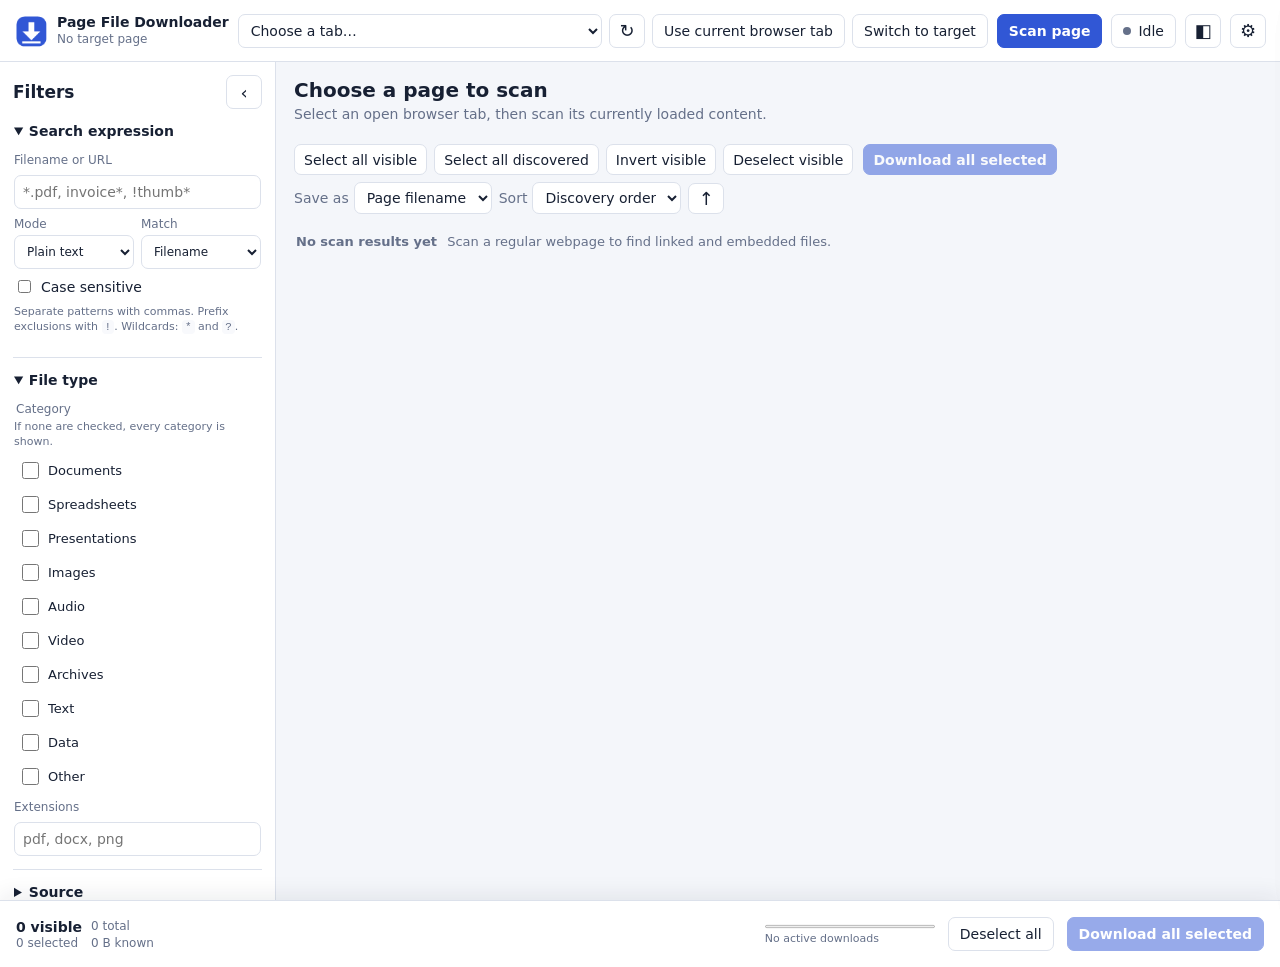
<file: app.html>
<!doctype html>
<html lang="en">
<head>
  <meta charset="utf-8">
  <meta name="viewport" content="width=device-width, initial-scale=1">
  <title>Page File Downloader</title>
  <link rel="icon" href="icons/icon32.png">
  <link rel="stylesheet" href="app.css">
</head>
<body>
  <div class="app-shell">
    <header class="topbar">
      <button id="sidebarToggle" class="icon-button mobile-only" type="button" aria-label="Toggle filters">☰</button>
      <img class="brand-icon" src="icons/icon48.png" alt="">
      <div class="brand">
        <strong>Page File Downloader</strong>
        <span id="targetHost">No target page</span>
      </div>
      <div class="target-controls">
        <label class="sr-only" for="tabSelect">Target browser tab</label>
        <select id="tabSelect" aria-label="Target browser tab">
          <option value="">Choose a tab…</option>
        </select>
        <button id="refreshTabsButton" class="icon-button" type="button" title="Refresh tab list" aria-label="Refresh tab list">↻</button>
        <button id="currentTabButton" class="secondary" type="button">Use current browser tab</button>
        <button id="focusTabButton" class="secondary compact" type="button">Switch to target</button>
      </div>
      <button id="scanButton" class="primary" type="button">Scan page</button>
      <button id="activityButton" class="activity-button" type="button" aria-label="Show download activity">
        <span class="status-dot" aria-hidden="true"></span><span id="activityText">Idle</span>
      </button>
      <button id="sidePanelButton" class="icon-button" type="button" title="Open in side panel" aria-label="Open in side panel">◧</button>
      <button id="settingsButton" class="icon-button" type="button" title="Settings" aria-label="Settings">⚙</button>
    </header>

    <div id="notice" class="notice" role="status" aria-live="polite" hidden></div>

    <div class="workspace">
      <aside id="filterSidebar" class="filter-sidebar" aria-label="Filters">
        <div class="sidebar-heading">
          <h2>Filters</h2>
          <button id="collapseSidebarButton" class="icon-button" type="button" aria-label="Collapse filters">‹</button>
        </div>
        <details open>
          <summary>Search expression</summary>
          <div class="filter-group">
            <label for="searchInput">Filename or URL</label>
            <input id="searchInput" type="search" placeholder="*.pdf, invoice*, !thumb*" autocomplete="off">
            <div class="field-row">
              <label><span>Mode</span>
                <select id="modeSelect">
                  <option value="plain">Plain text</option>
                  <option value="wildcard">Wildcard</option>
                  <option value="regex">Regular expression</option>
                </select>
              </label>
              <label><span>Match</span>
                <select id="matchTargetSelect">
                  <option value="filename">Filename</option>
                  <option value="url">Full URL</option>
                </select>
              </label>
            </div>
            <label class="check"><input id="caseSensitiveInput" type="checkbox"> Case sensitive</label>
            <p class="hint">Separate patterns with commas. Prefix exclusions with <code>!</code>. Wildcards: <code>*</code> and <code>?</code>.</p>
            <p id="filterError" class="field-error" role="alert"></p>
          </div>
        </details>
        <details open>
          <summary>File type</summary>
          <div class="filter-group">
            <fieldset>
              <legend>Category</legend>
              <p class="filter-help">If none are checked, every category is shown.</p>
              <div id="categoryFilters" class="check-grid">
                <label><input type="checkbox" value="document"> Documents</label>
                <label><input type="checkbox" value="spreadsheet"> Spreadsheets</label>
                <label><input type="checkbox" value="presentation"> Presentations</label>
                <label><input type="checkbox" value="image"> Images</label>
                <label><input type="checkbox" value="audio"> Audio</label>
                <label><input type="checkbox" value="video"> Video</label>
                <label><input type="checkbox" value="archive"> Archives</label>
                <label><input type="checkbox" value="text"> Text</label>
                <label><input type="checkbox" value="data"> Data</label>
                <label><input type="checkbox" value="other"> Other</label>
              </div>
            </fieldset>
            <label for="extensionInput">Extensions</label>
            <input id="extensionInput" type="text" placeholder="pdf, docx, png">
          </div>
        </details>
        <details>
          <summary>Source</summary>
          <div class="filter-group">
            <fieldset>
              <legend>Source type</legend>
              <p class="filter-help">If none are checked, every source is shown.</p>
              <div id="sourceFilters" class="check-grid">
                <label><input type="checkbox" value="anchor"> Links</label>
                <label><input type="checkbox" value="image"> Images</label>
                <label><input type="checkbox" value="video"> Video</label>
                <label><input type="checkbox" value="audio"> Audio</label>
                <label><input type="checkbox" value="background-image"> CSS backgrounds</label>
                <label><input type="checkbox" value="structured-data"> Structured data</label>
                <label><input type="checkbox" value="visible-text"> Page text</label>
                <label><input type="checkbox" value="data-attribute"> Data attributes</label>
              </div>
            </fieldset>
          </div>
        </details>
        <details>
          <summary>Size and availability</summary>
          <div class="filter-group">
            <div class="field-row">
              <label><span>Minimum MB</span><input id="minSizeInput" type="number" min="0" step="0.1"></label>
              <label><span>Maximum MB</span><input id="maxSizeInput" type="number" min="0" step="0.1"></label>
            </div>
            <label for="sizeStateSelect">Size information</label>
            <select id="sizeStateSelect">
              <option value="any">Known or unknown</option>
              <option value="known">Known only</option>
              <option value="unknown">Unknown only</option>
            </select>
            <label for="downloadableSelect">Downloadability</label>
            <select id="downloadableSelect">
              <option value="any">All results</option>
              <option value="yes">Downloadable only</option>
              <option value="no">Unsupported only</option>
            </select>
            <label for="minOccurrencesInput">Minimum occurrences</label>
            <input id="minOccurrencesInput" type="number" min="1" value="1">
          </div>
        </details>
        <div class="sidebar-actions">
          <button id="resetFiltersButton" class="secondary" type="button">Reset filters</button>
          <button id="savePresetButton" class="secondary" type="button">Save preset</button>
          <select id="presetSelect" aria-label="Load filter preset"><option value="">Load preset…</option></select>
        </div>
      </aside>

      <main id="resultArea" class="result-area" tabindex="0">
        <section class="summary-card" aria-labelledby="summaryHeading">
          <div>
            <h1 id="summaryHeading">Choose a page to scan</h1>
            <p id="summaryText">Select an open browser tab, then scan its currently loaded content.</p>
          </div>
          <div id="scanStats" class="scan-stats"></div>
        </section>

        <section class="selection-toolbar" aria-label="Selection and sorting">
          <button id="selectVisibleButton" class="secondary" type="button">Select all visible</button>
          <button id="selectAllButton" class="secondary" type="button">Select all discovered</button>
          <button id="invertVisibleButton" class="secondary" type="button">Invert visible</button>
          <button id="deselectVisibleButton" class="secondary" type="button">Deselect visible</button>
          <button id="toolbarDownloadButton" class="primary toolbar-download" type="button" disabled>Download all selected</button>
          <span class="toolbar-spacer"></span>
          <label class="filename-source" title="Name downloaded files after the page-supplied filename or after the link text (keeping the page-supplied extension)">Save as
            <select id="filenameSourceSelect">
              <option value="page">Page filename</option>
              <option value="linkText">Link text</option>
            </select>
          </label>
          <label>Sort
            <select id="sortSelect">
              <option value="discoveryIndex">Discovery order</option>
              <option value="filename">Filename</option>
              <option value="extension">Extension</option>
              <option value="category">Category</option>
              <option value="sizeBytes">Size</option>
              <option value="hostname">Hostname</option>
              <option value="sourceType">Source</option>
              <option value="occurrenceCount">Occurrences</option>
            </select>
          </label>
          <button id="sortDirectionButton" class="icon-button" type="button" aria-label="Toggle sort direction">↑</button>
        </section>

        <div id="emptyState" class="empty-state">
          <h2>No scan results yet</h2>
          <p>Scan a regular webpage to find linked and embedded files.</p>
        </div>

        <div id="tableWrap" class="table-wrap" hidden>
          <table class="file-table">
            <thead>
              <tr>
                <th class="select-cell"><input id="headerCheckbox" type="checkbox" aria-label="Select all visible files"></th>
                <th>Type</th><th>Filename</th><th>Ext.</th><th>Category</th><th>Size</th>
                <th>Source</th><th>Host</th><th>Found</th><th>Status</th><th>Actions</th>
              </tr>
            </thead>
            <tbody id="resultBody"></tbody>
          </table>
          <button id="loadMoreButton" class="load-more" type="button" hidden>Show 200 more</button>
        </div>
      </main>
    </div>

    <footer class="action-bar">
      <div class="counts">
        <strong id="visibleCount">0 visible</strong><span id="totalCount">0 total</span>
        <span id="selectedCount">0 selected</span><span id="selectedSize">0 B known</span>
      </div>
      <div id="selectionNote" class="selection-note"></div>
      <div class="action-progress"><progress id="downloadProgress" max="1" value="0"></progress><span id="progressText">No active downloads</span></div>
      <button id="deselectAllButton" class="secondary" type="button">Deselect all</button>
      <button id="downloadButton" class="primary download-button" type="button" disabled>Download all selected</button>
    </footer>
  </div>

  <aside id="detailDrawer" class="drawer" aria-labelledby="detailTitle" aria-hidden="true">
    <div class="drawer-header"><h2 id="detailTitle">File details</h2><button id="closeDetailButton" class="icon-button" type="button" aria-label="Close details">×</button></div>
    <div id="detailContent" class="drawer-content"></div>
  </aside>

  <aside id="queueDrawer" class="drawer queue-drawer" aria-labelledby="queueTitle" aria-hidden="true">
    <div class="drawer-header"><h2 id="queueTitle">Download activity</h2><button id="closeQueueButton" class="icon-button" type="button" aria-label="Close download activity">×</button></div>
    <div class="drawer-toolbar">
      <button id="retryAllButton" class="secondary" type="button">Retry failed</button>
      <button id="cancelQueuedButton" class="secondary" type="button">Cancel waiting</button>
      <button id="clearCompletedButton" class="secondary" type="button">Clear finished</button>
    </div>
    <div id="queueContent" class="drawer-content"></div>
  </aside>
  <div id="scrim" class="scrim" hidden></div>
  <div id="liveRegion" class="sr-only" aria-live="polite"></div>
  <script type="module" src="app.js"></script>
</body>
</html>
</file>
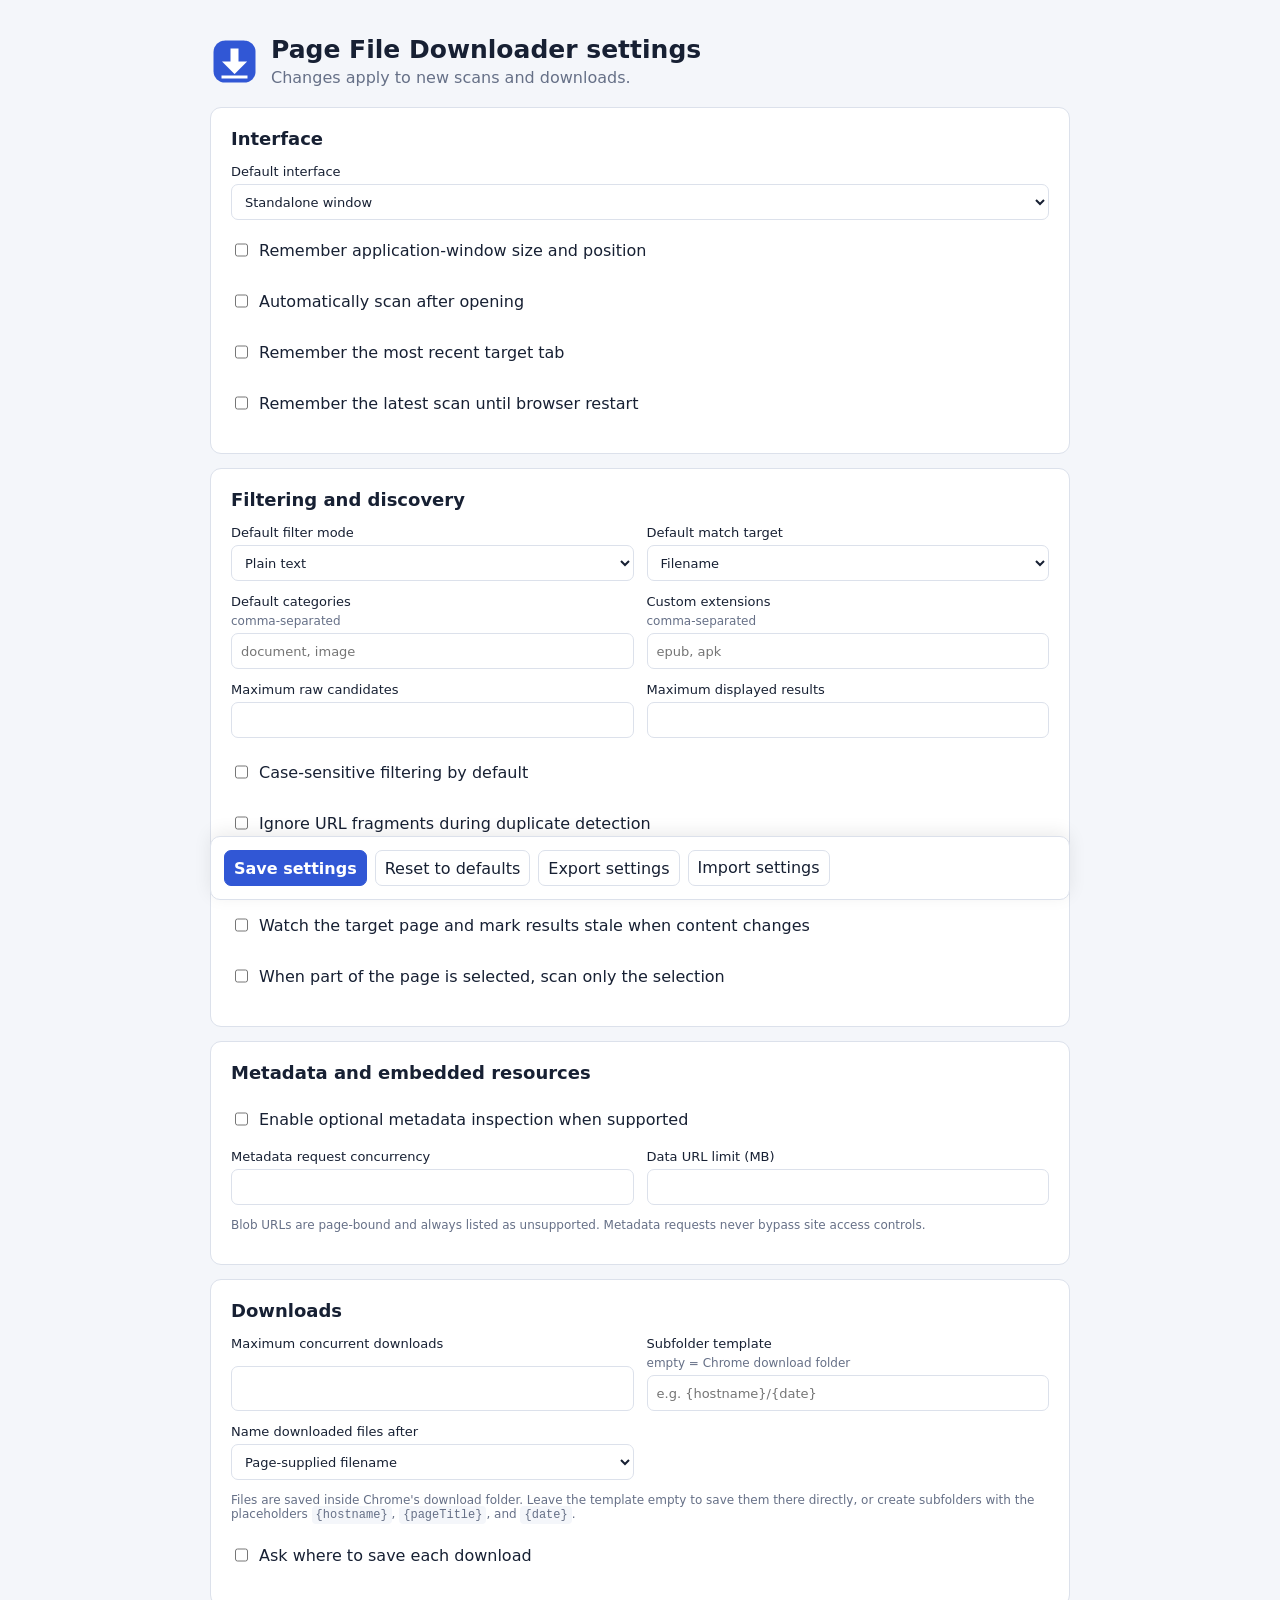
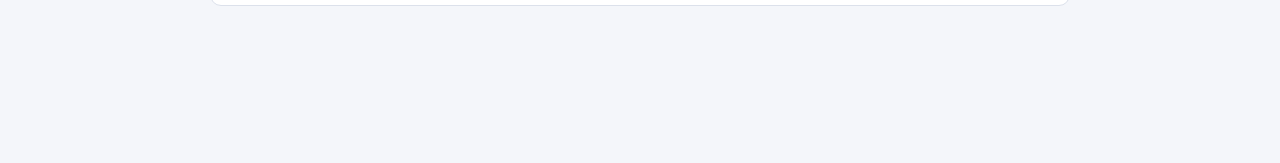
<file: options.html>
<!doctype html>
<html lang="en">
<head>
  <meta charset="utf-8">
  <meta name="viewport" content="width=device-width, initial-scale=1">
  <title>Page File Downloader Settings</title>
  <link rel="stylesheet" href="options.css">
</head>
<body>
  <main>
    <header>
      <img src="icons/icon48.png" alt="">
      <div><h1>Page File Downloader settings</h1><p>Changes apply to new scans and downloads.</p></div>
    </header>
    <form id="settingsForm">
      <section>
        <h2>Interface</h2>
        <label>Default interface
          <select name="defaultInterface"><option value="window">Standalone window</option><option value="sidepanel">Side panel</option></select>
        </label>
        <label class="check"><input name="rememberWindowGeometry" type="checkbox"> Remember application-window size and position</label>
        <label class="check"><input name="autoScan" type="checkbox"> Automatically scan after opening</label>
        <label class="check"><input name="rememberTarget" type="checkbox"> Remember the most recent target tab</label>
        <label class="check"><input name="rememberScan" type="checkbox"> Remember the latest scan until browser restart</label>
      </section>
      <section>
        <h2>Filtering and discovery</h2>
        <div class="grid">
          <label>Default filter mode
            <select name="defaultFilterMode"><option value="plain">Plain text</option><option value="wildcard">Wildcard</option><option value="regex">Regular expression</option></select>
          </label>
          <label>Default match target
            <select name="matchTarget"><option value="filename">Filename</option><option value="url">Full URL</option></select>
          </label>
          <label>Default categories <span>comma-separated</span><input name="defaultCategories" type="text" placeholder="document, image"></label>
          <label>Custom extensions <span>comma-separated</span><input name="customExtensions" type="text" placeholder="epub, apk"></label>
          <label>Maximum raw candidates<input name="maxCandidates" type="number" min="100" max="50000"></label>
          <label>Maximum displayed results<input name="maxDisplayedResults" type="number" min="100" max="20000"></label>
        </div>
        <label class="check"><input name="caseSensitive" type="checkbox"> Case-sensitive filtering by default</label>
        <label class="check"><input name="ignoreFragments" type="checkbox"> Ignore URL fragments during duplicate detection</label>
        <label class="check"><input name="ignoreTrackingParameters" type="checkbox"> Ignore common tracking parameters</label>
        <label class="check"><input name="watchPage" type="checkbox"> Watch the target page and mark results stale when content changes</label>
        <label class="check"><input name="scanSelectionOnly" type="checkbox"> When part of the page is selected, scan only the selection</label>
      </section>
      <section>
        <h2>Metadata and embedded resources</h2>
        <label class="check"><input name="inspectMetadata" type="checkbox"> Enable optional metadata inspection when supported</label>
        <div class="grid">
          <label>Metadata request concurrency<input name="metadataConcurrency" type="number" min="1" max="10"></label>
          <label>Data URL limit (MB)<input name="dataLimitMb" type="number" min="1" max="3"></label>
        </div>
        <p class="hint">Blob URLs are page-bound and always listed as unsupported. Metadata requests never bypass site access controls.</p>
      </section>
      <section>
        <h2>Downloads</h2>
        <div class="grid">
          <label>Maximum concurrent downloads<input name="downloadConcurrency" type="number" min="1" max="12"></label>
          <label>Subfolder template <span>empty = Chrome download folder</span><input name="downloadFolder" type="text" placeholder="e.g. {hostname}/{date}"></label>
          <label>Name downloaded files after
            <select name="filenameSource"><option value="page">Page-supplied filename</option><option value="linkText">Link text (keeps the page-supplied extension)</option></select>
          </label>
        </div>
        <p class="hint">Files are saved inside Chrome's download folder. Leave the template empty to save them there directly, or create subfolders with the placeholders <code>{hostname}</code>, <code>{pageTitle}</code>, and <code>{date}</code>.</p>
        <label class="check"><input name="askWhereToSave" type="checkbox"> Ask where to save each download</label>
      </section>
      <div class="actions">
        <button class="primary" type="submit">Save settings</button>
        <button id="resetButton" type="button">Reset to defaults</button>
        <button id="exportButton" type="button">Export settings</button>
        <label class="file-button">Import settings<input id="importInput" type="file" accept="application/json,.json"></label>
        <span id="status" role="status" aria-live="polite"></span>
      </div>
    </form>
  </main>
  <script type="module" src="options.js"></script>
</body>
</html>
</file>
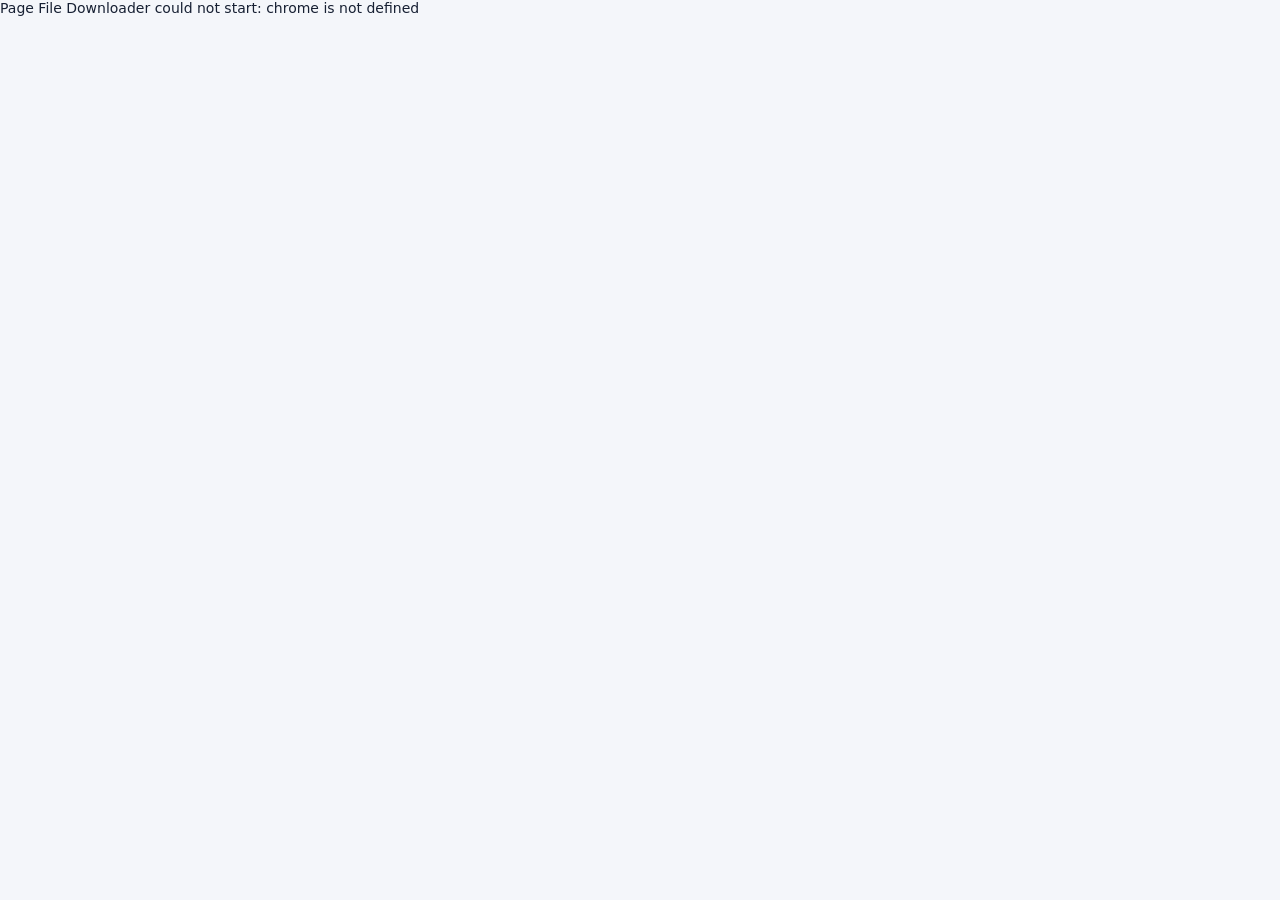
<file: sidepanel.html>
<!doctype html>
<html lang="en">
<head>
  <meta charset="utf-8">
  <meta name="viewport" content="width=device-width, initial-scale=1">
  <title>Page File Downloader</title>
  <link rel="icon" href="icons/icon32.png">
  <link rel="stylesheet" href="app.css">
  <link rel="stylesheet" href="sidepanel.css">
</head>
<body>
  <div class="sidepanel-loading" role="status">Loading Page File Downloader…</div>
  <script type="module" src="sidepanel.js"></script>
</body>
</html>
</file>
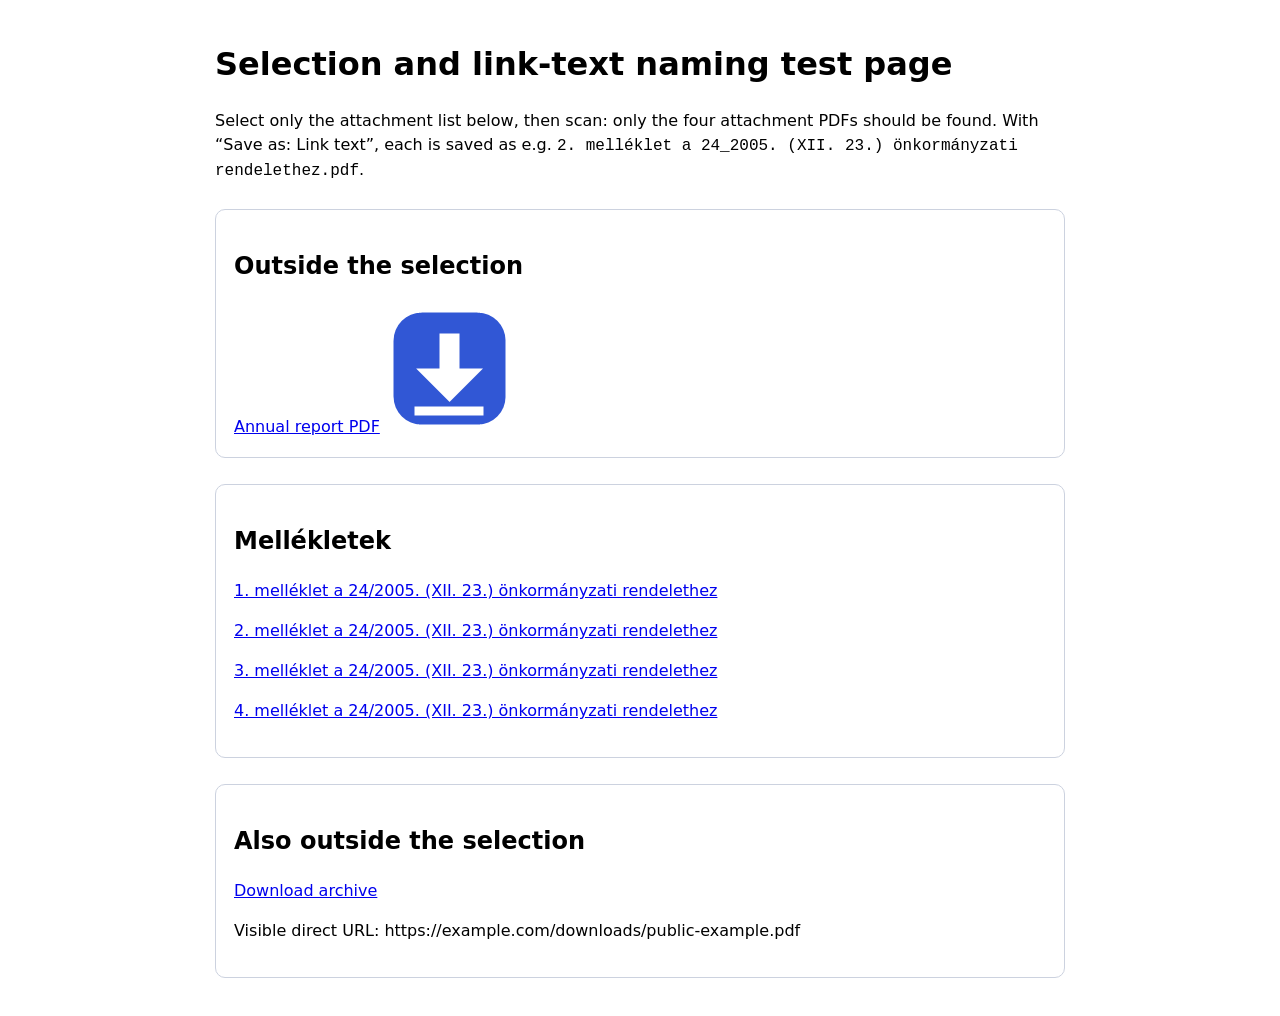
<file: test-pages/selection.html>
<!doctype html>
<html lang="hu">
<head>
  <meta charset="utf-8">
  <meta name="viewport" content="width=device-width, initial-scale=1">
  <title>Selection and link-text naming test page</title>
  <style>
    body { max-width: 850px; margin: 40px auto; font: 16px/1.5 system-ui, sans-serif; padding: 0 20px; }
    section { margin: 26px 0; padding: 18px; border: 1px solid #ccd2df; border-radius: 10px; }
  </style>
</head>
<body>
  <h1>Selection and link-text naming test page</h1>
  <p>Select only the attachment list below, then scan: only the four attachment PDFs should be found.
    With “Save as: Link text”, each is saved as e.g. <code>2. melléklet a 24_2005. (XII. 23.) önkormányzati rendelethez.pdf</code>.</p>
  <section id="before">
    <h2>Outside the selection</h2>
    <a href="sample-files/report.pdf">Annual report PDF</a>
    <img src="sample-files/photo.png" alt="Sample PNG">
  </section>
  <section id="attachments">
    <h2>Mellékletek</h2>
    <div class="mellekletCimke rPC"><span><a href="/document/aa/aaaaLL_EJR_56677646-1_Melleklet.pdf" target="_blank" class="resource_link">
      <p>1. melléklet a 24/2005. (XII. 23.) önkormányzati rendelethez</p></a></span></div>
    <div class="mellekletCimke rPC"><span><a href="/document/0f/0f3aLL_EJR_56677647-2_Belter_leti_szab_lyoz_si_terv.pdf" target="_blank" class="resource_link">
      <p>2. melléklet a 24/2005. (XII. 23.) önkormányzati rendelethez</p></a></span></div>
    <div class="mellekletCimke rPC"><span><a href="/document/1a/1adcLL_EJR_56677649-3_Telepuleskepvedelem_szab_Nagyrabe_jh.pdf" target="_blank" class="resource_link">
      <p>3. melléklet a 24/2005. (XII. 23.) önkormányzati rendelethez</p></a></span></div>
    <div class="mellekletCimke rPC"><span><a href="/document/d4/d4ebLL_EJR_56678152-4_Szabalyozas_3sz_terulet_mod2014_Nagyrabe_jh.pdf" target="_blank" class="resource_link">
      <p>4. melléklet a 24/2005. (XII. 23.) önkormányzati rendelethez</p></a></span></div>
  </section>
  <section id="after">
    <h2>Also outside the selection</h2>
    <a href="sample-files/archive.zip" download="example-package.zip">Download archive</a>
    <p>Visible direct URL: https://example.com/downloads/public-example.pdf</p>
  </section>
</body>
</html>
</file>
<file: app.css>
[hidden] { display: none !important; }

:root {
  color-scheme: light dark;
  --bg: #f4f6fa;
  --surface: #ffffff;
  --surface-2: #f8f9fc;
  --text: #172033;
  --muted: #657089;
  --border: #dce1eb;
  --primary: #3157d5;
  --primary-hover: #2446b6;
  --primary-soft: #e9eeff;
  --danger: #b42318;
  --warning: #8a4b08;
  --success: #18794e;
  --shadow: 0 10px 30px rgb(23 32 51 / 12%);
  --radius: 10px;
  --sidebar: 276px;
  font-family: Inter, ui-sans-serif, system-ui, -apple-system, BlinkMacSystemFont, "Segoe UI", sans-serif;
}
* { box-sizing: border-box; }
html, body { margin: 0; min-width: 760px; min-height: 540px; height: 100%; background: var(--bg); color: var(--text); }
body { overflow: hidden; font-size: 14px; }
button, input, select { font: inherit; }
button, select, input { border-radius: 7px; border: 1px solid var(--border); }
button { cursor: pointer; min-height: 34px; padding: 6px 11px; background: var(--surface); color: var(--text); }
button:hover:not(:disabled) { border-color: #9da8bd; }
button:disabled { cursor: not-allowed; opacity: .5; }
button:focus-visible, input:focus-visible, select:focus-visible, [tabindex]:focus-visible { outline: 3px solid color-mix(in srgb, var(--primary) 35%, transparent); outline-offset: 1px; }
input, select { min-height: 34px; padding: 6px 8px; background: var(--surface); color: var(--text); }
.primary { color: white; background: var(--primary); border-color: var(--primary); font-weight: 650; }
.primary:hover:not(:disabled) { background: var(--primary-hover); border-color: var(--primary-hover); }
.secondary { background: var(--surface); }
.compact { white-space: nowrap; }
.icon-button { width: 36px; padding: 5px; font-size: 18px; display: inline-grid; place-items: center; flex: 0 0 auto; }
.sr-only { position: absolute !important; width: 1px; height: 1px; padding: 0; margin: -1px; overflow: hidden; clip: rect(0,0,0,0); white-space: nowrap; border: 0; }
.app-shell { height: 100%; display: grid; grid-template-rows: auto auto minmax(0, 1fr) auto; }
.topbar { min-height: 62px; display: flex; align-items: center; gap: 9px; padding: 9px 14px; background: var(--surface); border-bottom: 1px solid var(--border); z-index: 3; }
.brand-icon { width: 34px; height: 34px; }
.brand { min-width: 160px; display: flex; flex-direction: column; line-height: 1.25; }
.brand span { color: var(--muted); font-size: 12px; max-width: 180px; text-overflow: ellipsis; white-space: nowrap; overflow: hidden; }
.target-controls { flex: 1; display: flex; align-items: center; gap: 7px; min-width: 260px; }
.target-controls select { flex: 1; min-width: 160px; max-width: 520px; }
.activity-button { display: flex; align-items: center; gap: 7px; white-space: nowrap; }
.status-dot { width: 8px; height: 8px; border-radius: 50%; background: var(--muted); }
.status-dot.active { background: var(--primary); box-shadow: 0 0 0 4px var(--primary-soft); }
.status-dot.failed { background: var(--danger); }
.notice { padding: 8px 16px; border-bottom: 1px solid #f1c78d; color: var(--warning); background: #fff7e8; }
.notice.error { color: var(--danger); background: #fff0ef; border-color: #f0b8b3; }
.workspace { min-height: 0; display: grid; grid-template-columns: var(--sidebar) minmax(0, 1fr); }
.filter-sidebar { min-height: 0; overflow-y: auto; background: var(--surface); border-right: 1px solid var(--border); padding: 13px; transition: width .16s ease, padding .16s ease; }
.filter-sidebar.collapsed { width: 0; overflow: hidden; padding-inline: 0; border: 0; }
.workspace:has(.filter-sidebar.collapsed) { grid-template-columns: 0 minmax(0, 1fr); }
.sidebar-heading { display: flex; align-items: center; justify-content: space-between; }
.sidebar-heading h2 { margin: 0; font-size: 17px; }
details { border-bottom: 1px solid var(--border); padding: 8px 0; }
summary { cursor: pointer; font-weight: 650; padding: 6px 1px; }
.filter-group { display: grid; gap: 8px; padding: 8px 1px 5px; }
.filter-group label:not(.check) { display: grid; gap: 4px; font-size: 12px; color: var(--muted); }
.filter-group input, .filter-group select { width: 100%; }
.field-row { display: grid; grid-template-columns: 1fr 1fr; gap: 7px; }
.check { display: flex; align-items: center; gap: 7px; }
.check input, .check-grid input { width: auto; min-height: auto; }
fieldset { padding: 0; border: 0; margin: 0; }
legend { color: var(--muted); font-size: 12px; margin-bottom: 5px; }
.filter-help {
  margin: -1px 0 6px;
  color: var(--muted);
  font-size: 11px;
  line-height: 1.35;
}
.filter-group .check-grid {
  display: grid;
  grid-template-columns: minmax(0, 1fr);
  gap: 3px;
}
.filter-group .check-grid label {
  display: flex;
  grid-template-columns: none;
  align-items: center;
  gap: 9px;
  min-width: 0;
  padding: 6px 7px;
  border: 1px solid transparent;
  border-radius: 7px;
  color: var(--text);
  font-size: 13px;
  line-height: 1.2;
  cursor: pointer;
}
.filter-group .check-grid label:hover {
  border-color: var(--border);
  background: var(--surface-2);
}
.filter-group .check-grid label:has(input:checked) {
  border-color: color-mix(in srgb, var(--primary) 45%, var(--border));
  background: var(--primary-soft);
  color: var(--text);
  font-weight: 650;
}
.filter-group .check-grid input {
  flex: 0 0 auto;
  width: 17px;
  height: 17px;
  margin: 0;
  accent-color: var(--primary);
}
.hint { margin: 0; color: var(--muted); font-size: 11px; line-height: 1.4; }
.field-error { margin: 0; color: var(--danger); font-size: 12px; min-height: 0; }
.sidebar-actions { display: grid; grid-template-columns: 1fr 1fr; gap: 7px; padding-top: 12px; }
.sidebar-actions select { grid-column: 1 / -1; }
.result-area { min-width: 0; min-height: 0; overflow: auto; padding: 16px 18px 90px; }
.summary-card { display: flex; justify-content: space-between; align-items: start; gap: 20px; margin-bottom: 12px; }
.summary-card h1 { font-size: 20px; margin: 0 0 4px; }
.summary-card p { margin: 0; color: var(--muted); }
.scan-stats { color: var(--muted); white-space: nowrap; }
.selection-toolbar { position: sticky; top: -16px; z-index: 2; display: flex; align-items: center; flex-wrap: wrap; gap: 7px; padding: 10px 0; background: var(--bg); }
.selection-toolbar button { min-height: 31px; padding: 4px 9px; }
.selection-toolbar .toolbar-download { margin-left: 3px; }
.selection-toolbar label { display: flex; align-items: center; gap: 5px; color: var(--muted); }
.selection-toolbar select { min-height: 31px; }
.toolbar-spacer { flex: 1; }
.empty-state { padding: 10px 2px; color: var(--muted); font-size: 13px; }
.empty-state h2 { display: inline; margin: 0; font-size: inherit; font-weight: 650; }
.empty-state p { display: inline; margin: 0 0 0 6px; }
.table-wrap { background: var(--surface); border: 1px solid var(--border); border-radius: var(--radius); overflow: clip; box-shadow: 0 2px 7px rgb(23 32 51 / 4%); }
.file-table { width: 100%; table-layout: fixed; border-collapse: collapse; font-size: 12px; }
.file-table th { position: sticky; top: var(--sticky-header-top, 45px); z-index: 1; padding: 9px 7px; color: var(--muted); background: var(--surface-2); text-align: left; border-bottom: 1px solid var(--border); font-size: 11px; text-transform: uppercase; letter-spacing: .025em; }
.file-table td { padding: 8px 7px; border-bottom: 1px solid var(--border); vertical-align: middle; }
.file-table tr:last-child td { border-bottom: 0; }
.file-table tbody tr:hover { background: color-mix(in srgb, var(--primary-soft) 45%, var(--surface)); }
.file-table th:nth-child(1), .file-table td:nth-child(1) { width: 36px; text-align: center; }
.file-table th:nth-child(2), .file-table td:nth-child(2) { width: 52px; }
.file-table th:nth-child(3), .file-table td:nth-child(3) { width: 25%; }
.file-table th:nth-child(4), .file-table td:nth-child(4) { width: 52px; }
.file-table th:nth-child(5), .file-table td:nth-child(5) { width: 80px; }
.file-table th:nth-child(6), .file-table td:nth-child(6) { width: 72px; }
.file-table th:nth-child(7), .file-table td:nth-child(7) { width: 88px; }
.file-table th:nth-child(8), .file-table td:nth-child(8) { width: 12%; }
.file-table th:nth-child(9), .file-table td:nth-child(9) { width: 46px; text-align: center; }
.file-table th:nth-child(10), .file-table td:nth-child(10) { width: 76px; }
.file-table th:nth-child(11), .file-table td:nth-child(11) { width: 102px; }
.filename { font-weight: 600; overflow: hidden; text-overflow: ellipsis; white-space: nowrap; }
.subtle { color: var(--muted); overflow: hidden; text-overflow: ellipsis; white-space: nowrap; }
.badge { display: inline-block; max-width: 100%; overflow: hidden; text-overflow: ellipsis; padding: 3px 6px; border-radius: 5px; color: var(--primary); background: var(--primary-soft); font-weight: 700; text-transform: uppercase; }
.status { display: inline-flex; align-items: center; gap: 4px; }
.status::before { content: "●"; font-size: 8px; color: var(--success); }
.status.unsupported::before { color: var(--warning); }
.row-actions { display: flex; gap: 3px; }
.row-actions button { width: 29px; min-height: 27px; padding: 2px; border: 0; background: transparent; }
.load-more { display: block; margin: 14px auto; padding-inline: 18px; font-weight: 650; }
.action-bar { min-height: 67px; display: flex; align-items: center; gap: 13px; padding: 10px 16px; background: var(--surface); border-top: 1px solid var(--border); box-shadow: 0 -6px 20px rgb(23 32 51 / 7%); z-index: 4; }
.counts { display: grid; grid-template-columns: auto auto; gap: 1px 9px; white-space: nowrap; }
.counts span { color: var(--muted); font-size: 12px; }
.selection-note { flex: 1; min-width: 90px; color: var(--muted); font-size: 12px; }
.action-progress { width: 170px; display: grid; gap: 2px; font-size: 11px; color: var(--muted); }
progress { width: 100%; height: 7px; accent-color: var(--primary); }
.download-button { min-width: 150px; }
.drawer { position: fixed; inset: 0 0 0 auto; width: min(480px, 90vw); z-index: 20; display: flex; flex-direction: column; background: var(--surface); box-shadow: var(--shadow); transform: translateX(105%); transition: transform .18s ease; }
.drawer.open { transform: translateX(0); }
.drawer-header { display: flex; align-items: center; justify-content: space-between; padding: 14px 16px; border-bottom: 1px solid var(--border); }
.drawer-header h2 { margin: 0; font-size: 18px; }
.drawer-toolbar { display: flex; gap: 7px; padding: 10px 16px; border-bottom: 1px solid var(--border); }
.drawer-content { overflow-y: auto; padding: 16px; }
.detail-list { display: grid; grid-template-columns: 120px minmax(0, 1fr); gap: 10px; }
.detail-list dt { color: var(--muted); }
.detail-list dd { margin: 0; overflow-wrap: anywhere; }
.locations { margin: 6px 0 0; padding-left: 18px; }
.queue-item { padding: 11px 0; border-bottom: 1px solid var(--border); }
.queue-item header { display: flex; justify-content: space-between; gap: 10px; }
.queue-item p { margin: 4px 0; color: var(--muted); font-size: 12px; overflow-wrap: anywhere; }
.queue-item .error-text { color: var(--danger); }
.scrim { position: fixed; inset: 0; z-index: 15; background: rgb(0 0 0 / 28%); }
.mobile-only { display: none; }
.app-shell:has(.filter-sidebar.collapsed) #sidebarToggle { display: inline-grid; }
code { border-radius: 4px; padding: 1px 3px; background: var(--surface-2); }

@media (max-width: 980px) {
  .brand { display: none; }
  .currentTabButton, #currentTabButton { display: none; }
  .file-table th:nth-child(5), .file-table td:nth-child(5),
  .file-table th:nth-child(8), .file-table td:nth-child(8),
  .file-table th:nth-child(9), .file-table td:nth-child(9) { display: none; }
  .action-progress { display: none; }
}
@media (max-width: 800px) {
  .mobile-only { display: inline-grid; }
  .workspace { display: block; }
  .filter-sidebar {
    position: fixed; inset: 62px auto 67px 0; z-index: 10; width: var(--sidebar);
    transform: translateX(-105%); box-shadow: var(--shadow);
  }
  .filter-sidebar.open { transform: translateX(0); }
  .filter-sidebar.collapsed { width: var(--sidebar); padding: 13px; border-right: 1px solid var(--border); }
}
@media (max-width: 1250px) {
  .file-table th:nth-child(5), .file-table td:nth-child(5),
  .file-table th:nth-child(8), .file-table td:nth-child(8),
  .file-table th:nth-child(9), .file-table td:nth-child(9) { display: none; }
}
@media (prefers-color-scheme: dark) {
  :root {
    --bg: #10131a; --surface: #181d27; --surface-2: #202632; --text: #edf1f8;
    --muted: #a1aabd; --border: #303847; --primary: #7593ff; --primary-hover: #607fe9;
    --primary-soft: #27345f; --danger: #ff8a80; --warning: #f3bd6c; --success: #70d6a8;
    --shadow: 0 10px 32px rgb(0 0 0 / 42%);
  }
  .primary { color: #10131a; }
  .notice { background: #352814; border-color: #694a1d; }
  .notice.error { background: #3a1d20; border-color: #713139; }
}
@media (prefers-reduced-motion: reduce) {
  *, *::before, *::after { scroll-behavior: auto !important; transition: none !important; animation: none !important; }
}
</file>
<file: options.css>
:root {
  color-scheme: light dark; font-family: Inter, ui-sans-serif, system-ui, sans-serif;
  --bg: #f4f6fa; --surface: #fff; --text: #172033; --muted: #667087; --border: #dce1eb; --primary: #3157d5;
}
* { box-sizing: border-box; }
body { margin: 0; background: var(--bg); color: var(--text); }
main { width: min(860px, calc(100% - 32px)); margin: 35px auto 80px; }
header { display: flex; align-items: center; gap: 13px; margin-bottom: 20px; }
header img { width: 48px; height: 48px; }
h1 { margin: 0; font-size: 25px; }
header p { margin: 4px 0 0; color: var(--muted); }
form { display: grid; gap: 14px; }
section { padding: 20px; border: 1px solid var(--border); border-radius: 11px; background: var(--surface); }
h2 { margin: 0 0 15px; font-size: 18px; }
label:not(.check):not(.file-button) { display: grid; gap: 5px; font-size: 13px; }
label span, .hint { color: var(--muted); font-size: 12px; }
input, select, button, .file-button { min-height: 36px; padding: 7px 9px; color: var(--text); background: var(--surface); border: 1px solid var(--border); border-radius: 7px; font: inherit; }
.grid { display: grid; grid-template-columns: 1fr 1fr; gap: 13px; margin-bottom: 13px; }
.check { display: flex; align-items: center; gap: 8px; margin: 9px 0; }
.actions { position: sticky; bottom: 0; display: flex; align-items: center; flex-wrap: wrap; gap: 8px; padding: 13px; border: 1px solid var(--border); border-radius: 10px; background: var(--surface); box-shadow: 0 -4px 18px rgb(0 0 0 / 8%); }
button, .file-button { cursor: pointer; }
.primary { color: white; background: var(--primary); border-color: var(--primary); font-weight: 650; }
.file-button input { display: none; }
#status { color: var(--muted); margin-left: auto; }
code { padding: 2px 4px; border-radius: 4px; background: var(--bg); }
@media (max-width: 620px) { .grid { grid-template-columns: 1fr; } main { margin-top: 18px; } }
@media (prefers-color-scheme: dark) {
  :root { --bg: #10131a; --surface: #181d27; --text: #edf1f8; --muted: #a1aabd; --border: #303847; --primary: #7593ff; }
  .primary { color: #10131a; }
}
</file>
<file: sidepanel.css>
html, body { min-width: 280px; min-height: 420px; }
.sidepanel-loading { padding: 24px; color: var(--muted); }
.topbar { min-height: 54px; padding: 7px; flex-wrap: wrap; }
.brand { display: flex; min-width: 0; flex: 1; }
.brand strong { font-size: 13px; }
.brand span { max-width: 150px; }
.brand-icon { width: 29px; height: 29px; }
.mobile-only { display: inline-grid; }
.target-controls { order: 2; flex-basis: 100%; min-width: 0; }
.target-controls .secondary, #focusTabButton, #sidePanelButton { display: none; }
.target-controls select { max-width: none; min-width: 0; }
#scanButton { padding-inline: 9px; }
.activity-button { width: 36px; overflow: hidden; padding-inline: 11px; }
.activity-button #activityText { display: none; }
.workspace { display: block; }
.filter-sidebar {
  position: fixed; inset: 0 auto 0 0; z-index: 30; width: min(300px, 88vw);
  transform: translateX(-105%); transition: transform .18s ease; box-shadow: var(--shadow);
}
.filter-sidebar.open { transform: translateX(0); }
.filter-sidebar.collapsed { width: min(300px, 88vw); padding: 13px; }
.result-area { padding: 12px 9px 110px; }
.summary-card { margin-bottom: 5px; }
.summary-card h1 { font-size: 17px; }
.summary-card p { font-size: 12px; }
.scan-stats { display: none; }
.selection-toolbar { top: -12px; gap: 5px; padding: 7px 0; }
.selection-toolbar #selectAllButton, .selection-toolbar #deselectVisibleButton,
.selection-toolbar label:not(.filename-source), .selection-toolbar #sortDirectionButton { display: none; }
.selection-toolbar .filename-source { font-size: 11px; }
.selection-toolbar .toolbar-download { order: 10; flex-basis: 100%; }
.selection-toolbar button { font-size: 11px; }
.table-wrap { border: 0; background: transparent; overflow: visible; box-shadow: none; }
.file-table, .file-table tbody { display: block; }
.file-table thead { display: none; }
.file-table tr {
  display: grid; grid-template-columns: 35px 48px minmax(0, 1fr) auto;
  grid-template-areas: "select type name actions" "select ext name actions" "select size name actions";
  gap: 2px 5px; margin-bottom: 8px; padding: 9px; border: 1px solid var(--border);
  border-radius: var(--radius); background: var(--surface);
}
.file-table td { display: block !important; width: auto !important; border: 0; padding: 1px !important; }
.file-table td:nth-child(1) { grid-area: select; align-self: center; }
.file-table td:nth-child(2) { grid-area: type; }
.file-table td:nth-child(3) { grid-area: name; min-width: 0; align-self: center; }
.file-table td:nth-child(4) { grid-area: ext; font-size: 11px; color: var(--muted); }
.file-table td:nth-child(6) { grid-area: size; font-size: 11px; color: var(--muted); }
.file-table td:nth-child(11) { grid-area: actions; align-self: center; }
.file-table td:nth-child(5), .file-table td:nth-child(7), .file-table td:nth-child(8),
.file-table td:nth-child(9), .file-table td:nth-child(10) { display: none !important; }
.row-actions { display: grid; }
.row-actions button[data-action="copy"] { display: none; }
.action-bar { min-height: 88px; padding: 8px; flex-wrap: wrap; gap: 6px; }
.counts { flex: 1; }
.selection-note, .action-progress, #deselectAllButton { display: none; }
.download-button { flex-basis: 100%; min-height: 39px; }
.drawer { width: 100vw; }
@media (max-width: 380px) {
  #settingsButton, #refreshTabsButton { display: none; }
}
</file>
